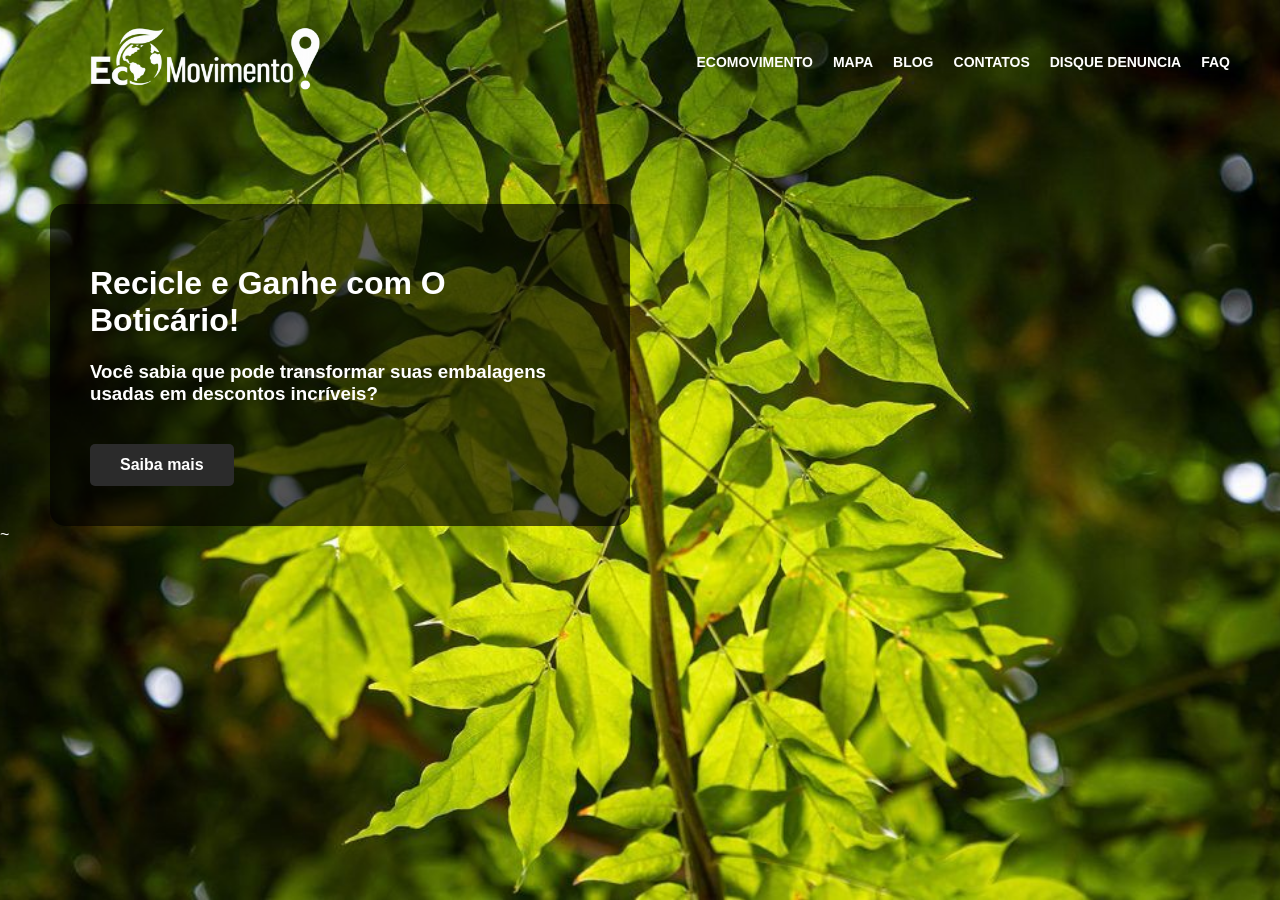
<file: index.html>
<!DOCTYPE html>
<html lang="pt-BR">
<head>
    <meta charset="UTF-8">
    <meta name="viewport" content="width=device-width, initial-scale=1.0">
    <title>Ecomovimento</title>
    <link rel="stylesheet" href="style.css">
</head>
<body>
<header>
    <a href="index.html" class="logo">
        <img src="ecomovimento.png" alt="EcoMovimento">
    </a>

    <nav class="menu-links">
        <a href="index.html">EcoMovimento</a>
        <a href="mapa.html">MAPA</a>
        <a href="blog.html">BLOG</a>
        <a href="contatos.html">CONTATOS</a>
        <a href="denuncia.html">DISQUE DENUNCIA</a>
        <a href="contatos.html">FAQ</a>
    </nav>
</header>

<main>
    <div class="card-principal"> 
        <h1>Recicle e Ganhe com O Boticário!</h1>
        <h3>Você sabia que pode transformar suas embalagens usadas em descontos incríveis?</h3>
        <a href="https://www.boticario.com.br/" class="botao">Saiba mais</a>
    </div>
</main>

</body>~
<script src="script.js"></script>
</html>
</file>
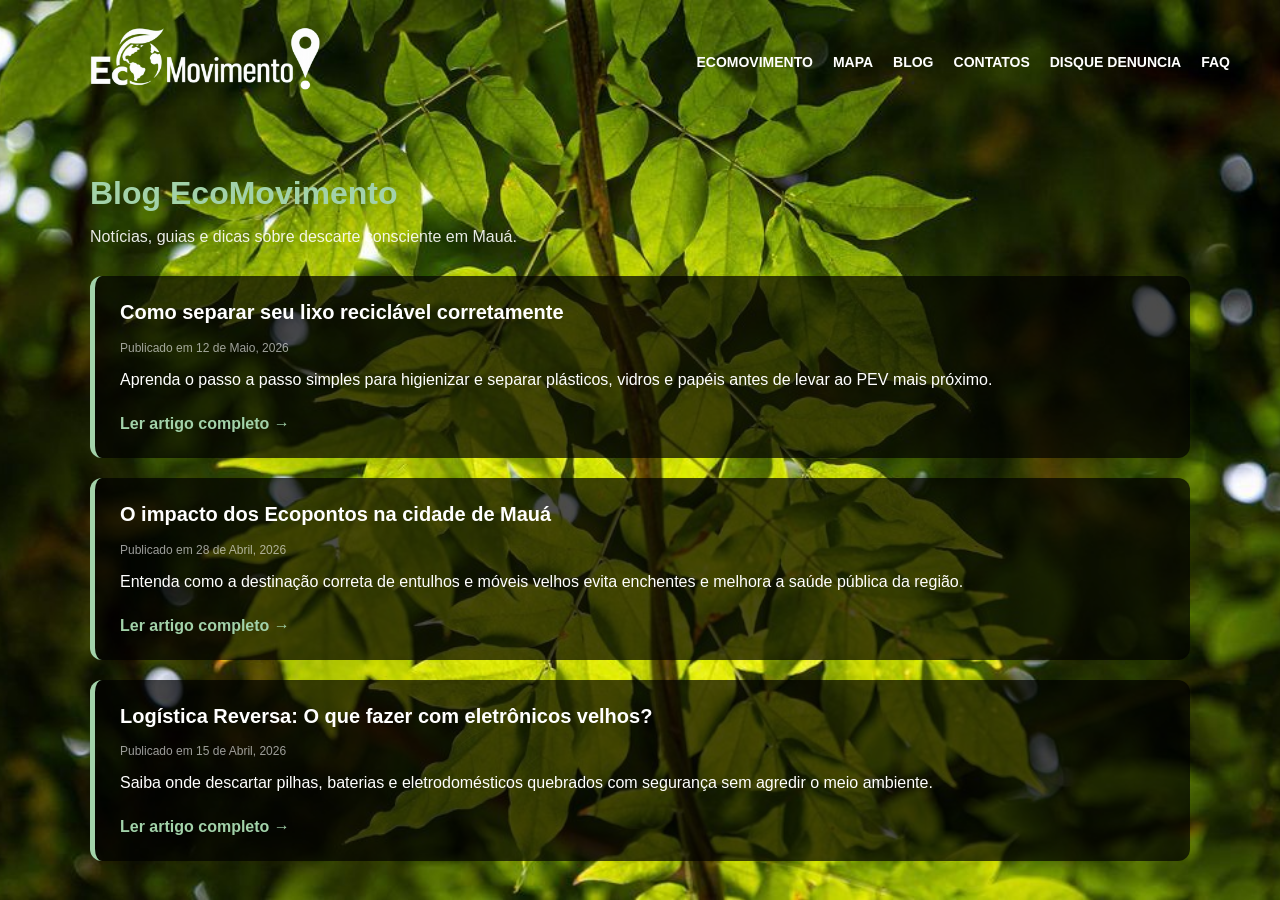
<file: blog.html>
<!DOCTYPE html>
<html lang="pt-BR">
<head>
    <meta charset="UTF-8">
    <meta name="viewport" content="width=device-width, initial-scale=1.0">
    <title>EcoMovimento - Blog & Notícias</title>
    <link rel="stylesheet" href="style.css">
</head>
<body>

   <header>
    <a href="index.html" class="logo">
        <img src="ecomovimento.png" alt="EcoMovimento">
    </a>

    <nav class="menu-links">
        <a href="index.html">EcoMovimento</a>
        <a href="mapa.html">MAPA</a>
        <a href="blog.html">BLOG</a>
        <a href="contatos.html">CONTATOS</a>
        <a href="denuncia.html">DISQUE DENUNCIA</a>
        <a href="contatos.html">FAQ</a>
    </nav>
</header>

    <main class="container-blog">
        <h1>Blog EcoMovimento</h1>
        <p class="subtitulo">Notícias, guias e dicas sobre descarte consciente em Mauá.</p>

        <div class="grid-posts">
            <article class="card-post">
                <h2>Como separar seu lixo reciclável corretamente</h2>
                <p class="data">Publicado em 12 de Maio, 2026</p>
                <p>Aprenda o passo a passo simples para higienizar e separar plásticos, vidros e papéis antes de levar ao PEV mais próximo.</p>
                <a href="#" class="leia-mais">Ler artigo completo →</a>
            </article>

            <article class="card-post">
                <h2>O impacto dos Ecopontos na cidade de Mauá</h2>
                <p class="data">Publicado em 28 de Abril, 2026</p>
                <p>Entenda como a destinação correta de entulhos e móveis velhos evita enchentes e melhora a saúde pública da região.</p>
                <a href="#" class="leia-mais">Ler artigo completo →</a>
            </article>

            <article class="card-post">
                <h2>Logística Reversa: O que fazer com eletrônicos velhos?</h2>
                <p class="data">Publicado em 15 de Abril, 2026</p>
                <p>Saiba onde descartar pilhas, baterias e eletrodomésticos quebrados com segurança sem agredir o meio ambiente.</p>
                <a href="#" class="leia-mais">Ler artigo completo →</a>
            </article>
        </div>
    </main>

</body>
</html>
</file>
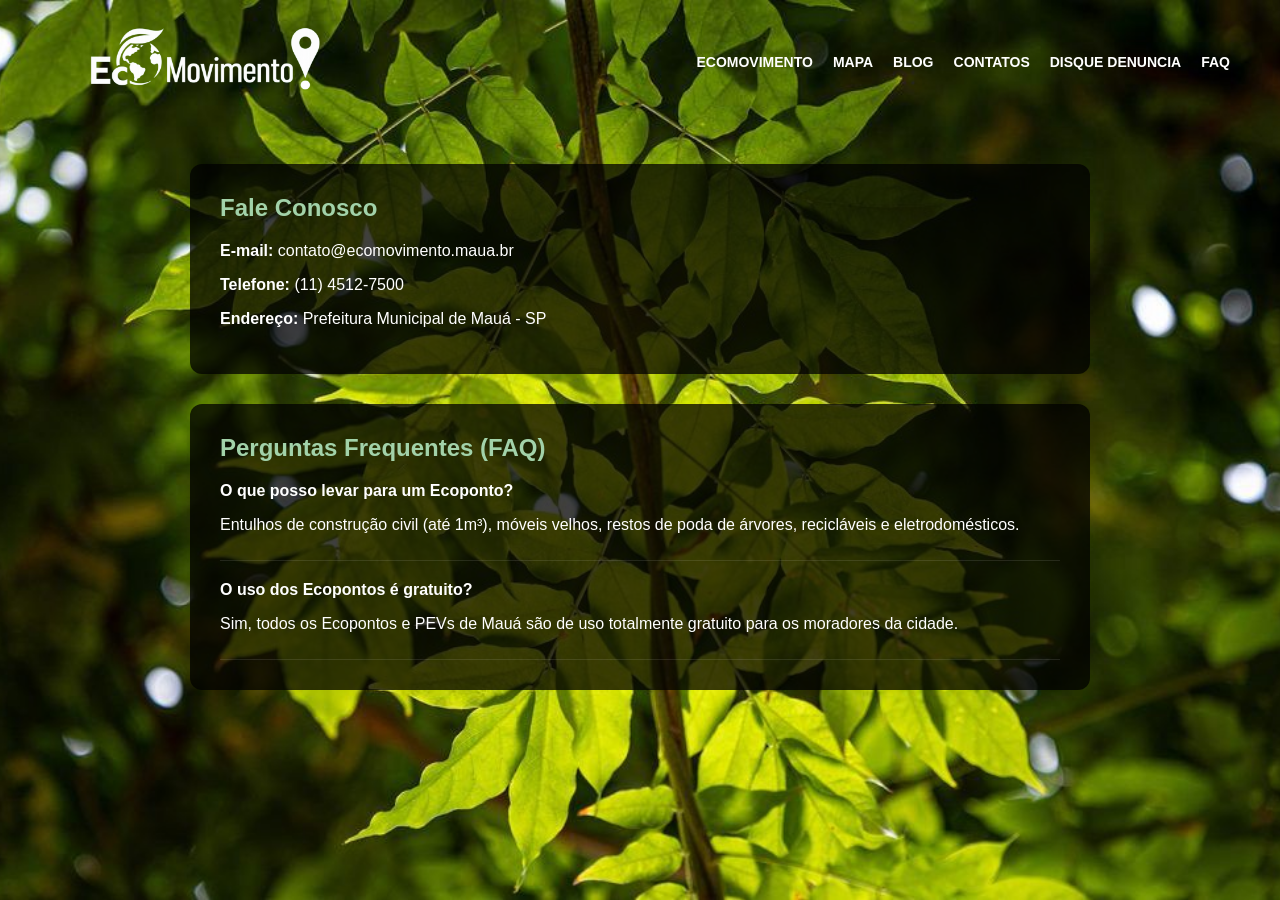
<file: contatos.html>
<!DOCTYPE html>
<html lang="pt-BR">
<head>
    <meta charset="UTF-8">
    <meta name="viewport" content="width=device-width, initial-scale=1.0">
    <title>EcoMovimento - Contatos e FAQ</title>
    <link rel="stylesheet" href="style.css">
</head>
<body>
<header>
    <a href="index.html" class="logo">
        <img src="ecomovimento.png" alt="EcoMovimento">
    </a>

    <nav class="menu-links">
        <a href="index.html">EcoMovimento</a>
        <a href="mapa.html">MAPA</a>
        <a href="blog.html">BLOG</a>
        <a href="contatos.html">CONTATOS</a>
        <a href="denuncia.html">DISQUE DENUNCIA</a>
        <a href="contatos.html">FAQ</a>
    </nav>
</header>

    <main class="container-contato">
        <section class="caixa-info">
            <h1>Fale Conosco</h1>
            <p><strong>E-mail:</strong> contato@ecomovimento.maua.br</p>
            <p><strong>Telefone:</strong> (11) 4512-7500</p>
            <p><strong>Endereço:</strong> Prefeitura Municipal de Mauá - SP</p>
        </section>

        <section class="caixa-faq">
            <h2>Perguntas Frequentes (FAQ)</h2>
            
            <div class="item-faq">
                <h3>O que posso levar para um Ecoponto?</h3>
                <p>Entulhos de construção civil (até 1m³), móveis velhos, restos de poda de árvores, recicláveis e eletrodomésticos.</p>
            </div>

            <div class="item-faq">
                <h3>O uso dos Ecopontos é gratuito?</h3>
                <p>Sim, todos os Ecopontos e PEVs de Mauá são de uso totalmente gratuito para os moradores da cidade.</p>
            </div>
        </section>
    </main>

</body>
</html>
</file>
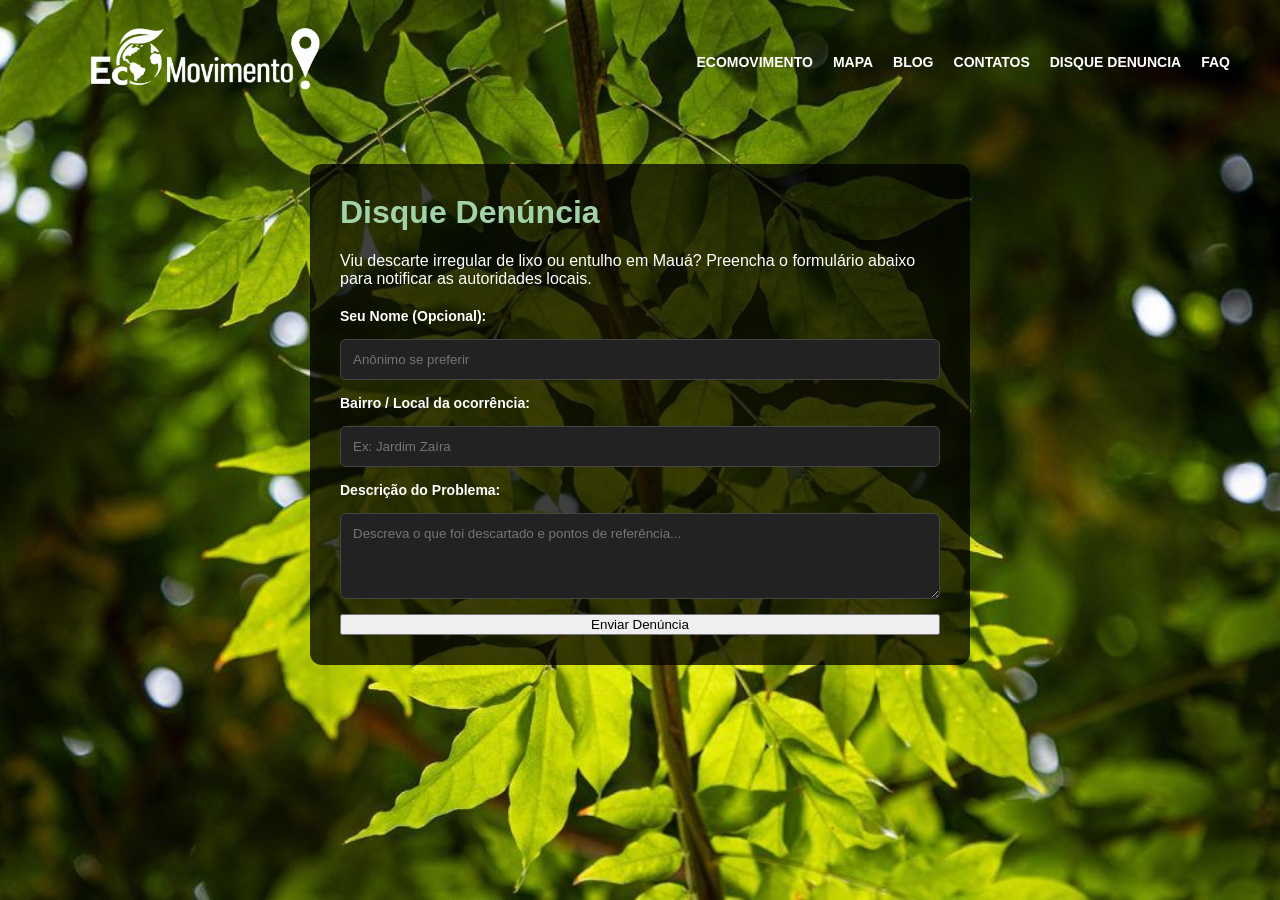
<file: denuncia.html>
<!DOCTYPE html>
<html lang="pt-BR">
<head>
    <meta charset="UTF-8">
    <meta name="viewport" content="width=device-width, initial-scale=1.0">
    <title>EcoMovimento - Disque Denúncia</title>
    <link rel="stylesheet" href="style.css">
</head>
<body>

<header>
    <a href="index.html" class="logo">
        <img src="ecomovimento.png" alt="EcoMovimento">
    </a>

    <nav class="menu-links">
        <a href="index.html">EcoMovimento</a>
        <a href="mapa.html">MAPA</a>
        <a href="blog.html">BLOG</a>
        <a href="contatos.html">CONTATOS</a>
        <a href="denuncia.html">DISQUE DENUNCIA</a>
        <a href="contatos.html">FAQ</a>
    </nav>
</header>

    <main class="container-form">
        <h1>Disque Denúncia</h1>
        <p>Viu descarte irregular de lixo ou entulho em Mauá? Preencha o formulário abaixo para notificar as autoridades locais.</p>

        <form class="form-eco">
            <label for="nome">Seu Nome (Opcional):</label>
            <input type="text" id="nome" placeholder="Anônimo se preferir">

            <label for="bairro">Bairro / Local da ocorrência:</label>
            <input type="text" id="bairro" placeholder="Ex: Jardim Zaíra" required>

            <label for="descricao">Descrição do Problema:</label>
            <textarea id="descricao" rows="4" placeholder="Descreva o que foi descartado e pontos de referência..." required></textarea>

            <button type="submit" class="botao">Enviar Denúncia</button>
        </form>
    </main>

</body>
</html>
</file>
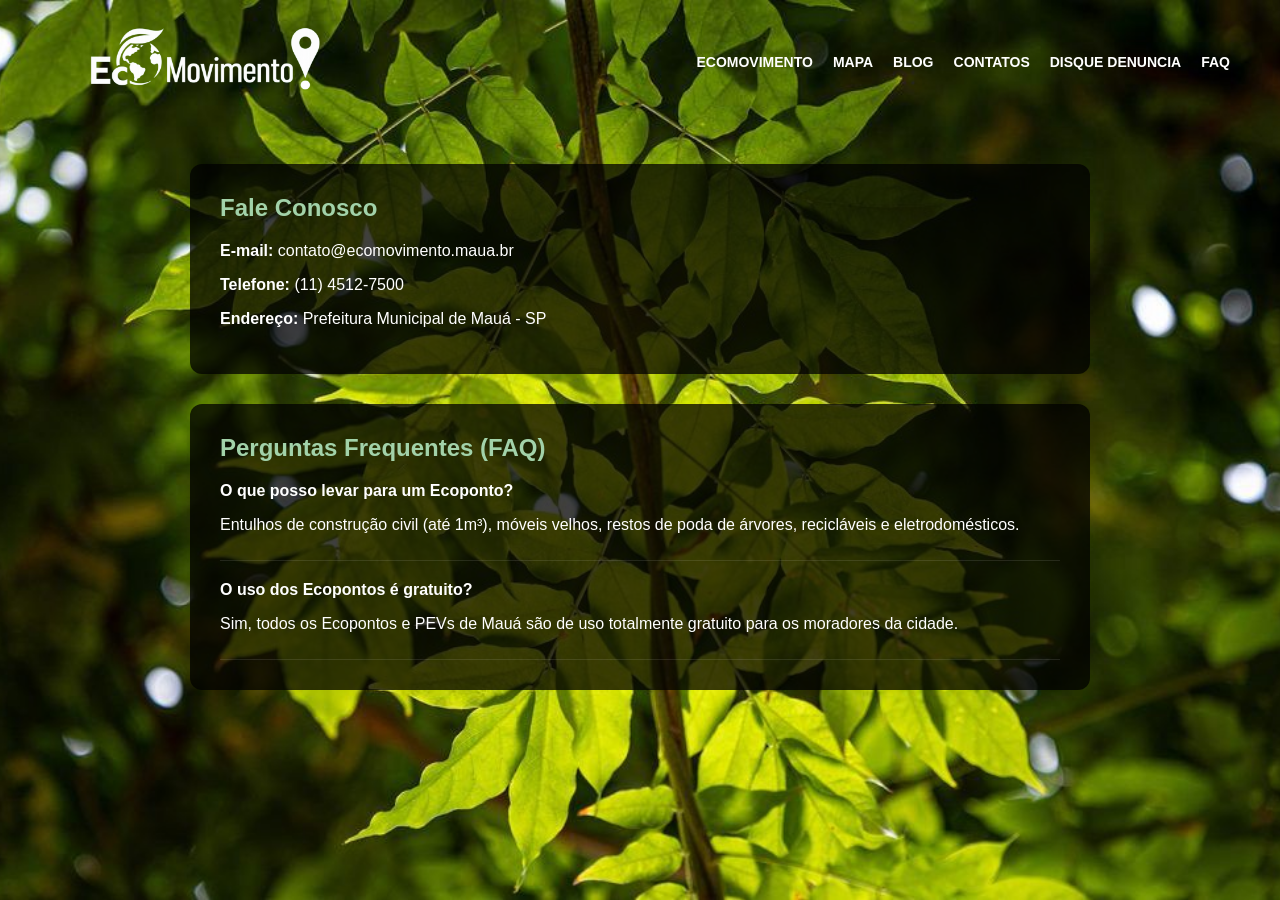
<file: fag.html>
<!DOCTYPE html>
<html lang="pt-BR">
<head>
    <meta charset="UTF-8">
    <meta name="viewport" content="width=device-width, initial-scale=1.0">
    <title>EcoMovimento - Contatos e FAQ</title>
    <link rel="stylesheet" href="style.css">
</head>
<body>

  <header>
    <a href="index.html" class="logo">
        <img src="ecomovimento.png" alt="EcoMovimento">
    </a>

    <nav class="menu-links">
        <a href="index.html">EcoMovimento</a>
        <a href="mapa.html">MAPA</a>
        <a href="blog.html">BLOG</a>
        <a href="contatos.html">CONTATOS</a>
        <a href="denuncia.html">DISQUE DENUNCIA</a>
        <a href="contatos.html">FAQ</a>
    </nav>
</header>

    <main class="container-contato">
        <section class="caixa-info">
            <h1>Fale Conosco</h1>
            <p><strong>E-mail:</strong> contato@ecomovimento.maua.br</p>
            <p><strong>Telefone:</strong> (11) 4512-7500</p>
            <p><strong>Endereço:</strong> Prefeitura Municipal de Mauá - SP</p>
        </section>

        <section class="caixa-faq">
            <h2>Perguntas Frequentes (FAQ)</h2>
            
            <div class="item-faq">
                <h3>O que posso levar para um Ecoponto?</h3>
                <p>Entulhos de construção civil (até 1m³), móveis velhos, restos de poda de árvores, recicláveis e eletrodomésticos.</p>
            </div>

            <div class="item-faq">
                <h3>O uso dos Ecopontos é gratuito?</h3>
                <p>Sim, todos os Ecopontos e PEVs de Mauá são de uso totalmente gratuito para os moradores da cidade.</p>
            </div>
        </section>
    </main>

</body>
</html>
</file>
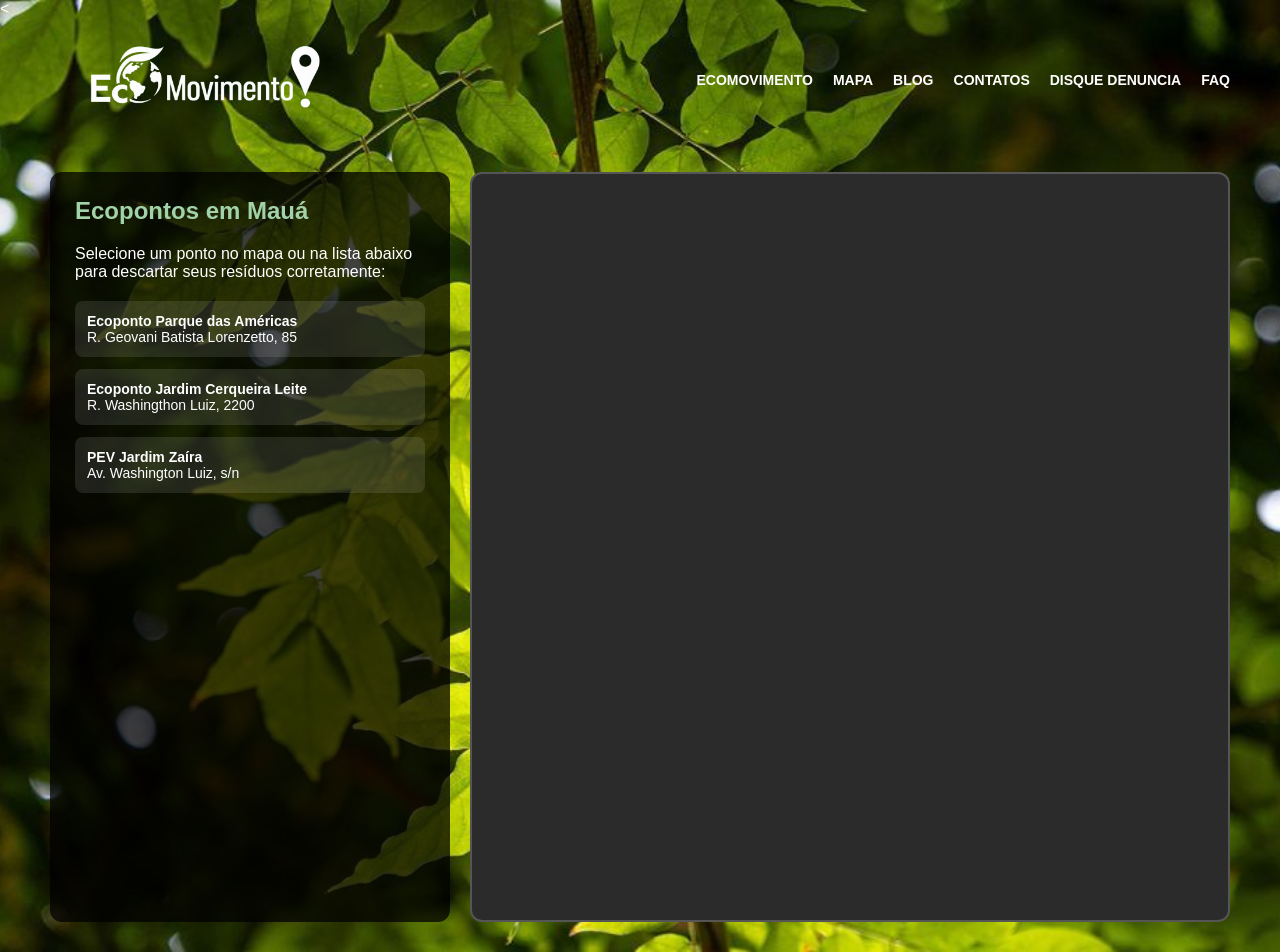
<file: mapa.html>
<!DOCTYPE html>
<html lang="pt-BR">
<head>
    <meta charset="UTF-8">
    <meta name="viewport" content="width=device-width, initial-scale=1.0">
    <title>EcoMovimento - Mapa de Ecopontos</title>
    <link rel="stylesheet" href="style.css">
</head>
<body>

    <<header>
    <a href="index.html" class="logo">
        <img src="ecomovimento.png" alt="EcoMovimento">
    </a>

    <nav class="menu-links">
        <a href="index.html">EcoMovimento</a>
        <a href="mapa.html">MAPA</a>
        <a href="blog.html">BLOG</a>
        <a href="contatos.html">CONTATOS</a>
        <a href="denuncia.html">DISQUE DENUNCIA</a>
        <a href="contatos.html">FAQ</a>
    </nav>
</header>

    <main class="container-mapa">
        <aside class="lista-ecopontos">
            <h2>Ecopontos em Mauá</h2>
            <p>Selecione um ponto no mapa ou na lista abaixo para descartar seus resíduos corretamente:</p>
            
            <ul>
                <li>
                    <strong>Ecoponto Parque das Américas</strong><br>
                    R. Geovani Batista Lorenzetto, 85
                </li>
                <li>
                    <strong>Ecoponto Jardim Cerqueira Leite</strong><br>
                    R. Washingthon Luiz, 2200
                </li>
                <li>
                    <strong>PEV Jardim Zaíra</strong><br>
                    Av. Washington Luiz, s/n
                </li>
            </ul>
        </aside>

        <div id="mapa"></div>
    </main>

</body>
</html>
</file>
<file: style.css>
/* 1. CONFIGURAÇÕES GLOBAIS DO SITE */
body {
    background-image: url('folhas.jpg');
    background-size: cover;
    background-position: center;
    background-repeat: no-repeat;
    min-height: 100vh;
    margin: 0;
    font-family: sans-serif;
    color: white;
}

/* 2. ESTRUTURA DO TOPO (HEADER) */
header {
    display: flex; 
    justify-content: space-between;
    align-items: center; 
    padding: 20px 50px; 
}

/* Tamanho da imagem da Logo */
header img {
    width: 300px;
    height: 80px;
}

/* Caixinha que segura os links */
header .menu-links {
    display: flex;
    gap: 20px;
}

/* Estilo padrão dos links do menu */
header .menu-links a {
    color: white; 
    text-decoration: none; 
    font-weight: bold;
    font-size: 14px;
    text-transform: uppercase; 
    transition: 0.3s; /* Transição suave */
}

/* Efeito Hover dos links do menu (CORRIGIDO) */
header .menu-links a:hover {
    color: #a2d2a9; /* Muda a cor da letra para verde claro ao passar o mouse */
}

/* 3. CONTEÚDO PRINCIPAL (CARD) */
.card-principal {
    background-color: rgba(0, 0, 0, 0.65);
    padding: 40px;
    border-radius: 15px;
    max-width: 500px;
    margin-top: 80px;
    margin-left: 50px;
}

/* Estilo padrão do Botão Saiba Mais */
.card-principal .botao {
    display: inline-block;
    background-color: #2b2b2b;
    color: white;
    text-decoration: none;
    padding: 12px 30px;
    border-radius: 5px;
    font-weight: bold;
    margin-top: 20px;
    transition: 0.3s; /* Transição suave */
}

/* Efeito Hover do Botão */
.card-principal .botao:hover {
    background-color: hsl(138, 29%, 25%); /* Muda o fundo do botão para verde escuro */
}
/* ESTRUTURA DA TELA DO MAPA */
.container-mapa {
    display: flex;
    gap: 20px;
    padding: 30px 50px;
    height: calc(100vh - 150px); /* Ajusta a altura na tela */
}

/* Painel da Lista de Ecopontos */
.lista-ecopontos {
    background-color: rgba(0, 0, 0, 0.75);
    padding: 25px;
    border-radius: 12px;
    width: 350px;
    overflow-y: auto;
}

.lista-ecopontos h2 {
    margin-top: 0;
    color: #a2d2a9;
}

.lista-ecopontos ul {
    list-style: none;
    padding: 0;
    margin-top: 20px;
}

.lista-ecopontos li {
    background: rgba(255, 255, 255, 0.1);
    padding: 12px;
    border-radius: 8px;
    margin-bottom: 12px;
    font-size: 14px;
}

/* Área reservada para o Google Maps */
#mapa {
    flex: 1;
    background-color: #2b2b2b; /* Fundo temporário enquanto o mapa não carrega */
    border-radius: 12px;
    border: 2px solid rgba(255, 255, 255, 0.2);

}
/* ESTRUTURA DO BLOG */
.container-blog {
    padding: 30px 50px;
    max-width: 1100px;
    margin: 0 auto;
}

.container-blog h1 {
    color: #a2d2a9;
    margin-bottom: 5px;
}

.container-blog .subtitulo {
    margin-bottom: 30px;
    opacity: 0.9;
}

/* Organização dos Cards em Grade */
.grid-posts {
    display: flex;
    flex-direction: column;
    gap: 20px;
}

.card-post {
    background-color: rgba(0, 0, 0, 0.7);
    padding: 25px;
    border-radius: 12px;
    border-left: 5px solid #a2d2a9;
    transition: 0.3s;
}

.card-post:hover {
    transform: translateX(5px); /* Efeito sutil de deslizar ao passar o mouse */
}

.card-post h2 {
    margin-top: 0;
    font-size: 20px;
}

.card-post .data {
    font-size: 12px;
    opacity: 0.6;
    margin-bottom: 15px;
}

.card-post .leia-mais {
    color: #a2d2a9;
    text-decoration: none;
    font-weight: bold;
    display: inline-block;
    margin-top: 10px;
    transition: 0.3s;
}

.card-post .leia-mais:hover {
    color: white;
}
/* ESTRUTURA DO FORMULÁRIO DE DENÚNCIA */
.container-form {
    max-width: 600px;
    margin: 40px auto;
    background-color: rgba(0, 0, 0, 0.75);
    padding: 30px;
    border-radius: 12px;
}

.container-form h1 {
    color: #a2d2a9;
    margin-top: 0;
}

.form-eco {
    display: flex;
    flex-direction: column;
    gap: 15px;
    margin-top: 20px;
}

.form-eco input, .form-eco textarea {
    padding: 12px;
    border-radius: 6px;
    border: 1px solid #444;
    background-color: #222;
    color: white;
    font-family: sans-serif;
}

.form-eco label {
    font-size: 14px;
    font-weight: bold;
}

/* ESTRUTURA DE CONTATOS E FAQ */
.container-contato {
    max-width: 900px;
    margin: 40px auto;
    display: flex;
    flex-direction: column;
    gap: 30px;
}

.caixa-info, .caixa-faq {
    background-color: rgba(0, 0, 0, 0.75);
    padding: 30px;
    border-radius: 12px;
}

.caixa-info h1, .caixa-faq h2 {
    color: #a2d2a9;
    margin-top: 0;
}

.item-faq {
    margin-top: 20px;
    border-bottom: 1px solid rgba(255, 255, 255, 0.1);
    padding-bottom: 10px;
}

.item-faq h3 {
    margin-bottom: 5px;
    font-size: 16px;
}
</file>
